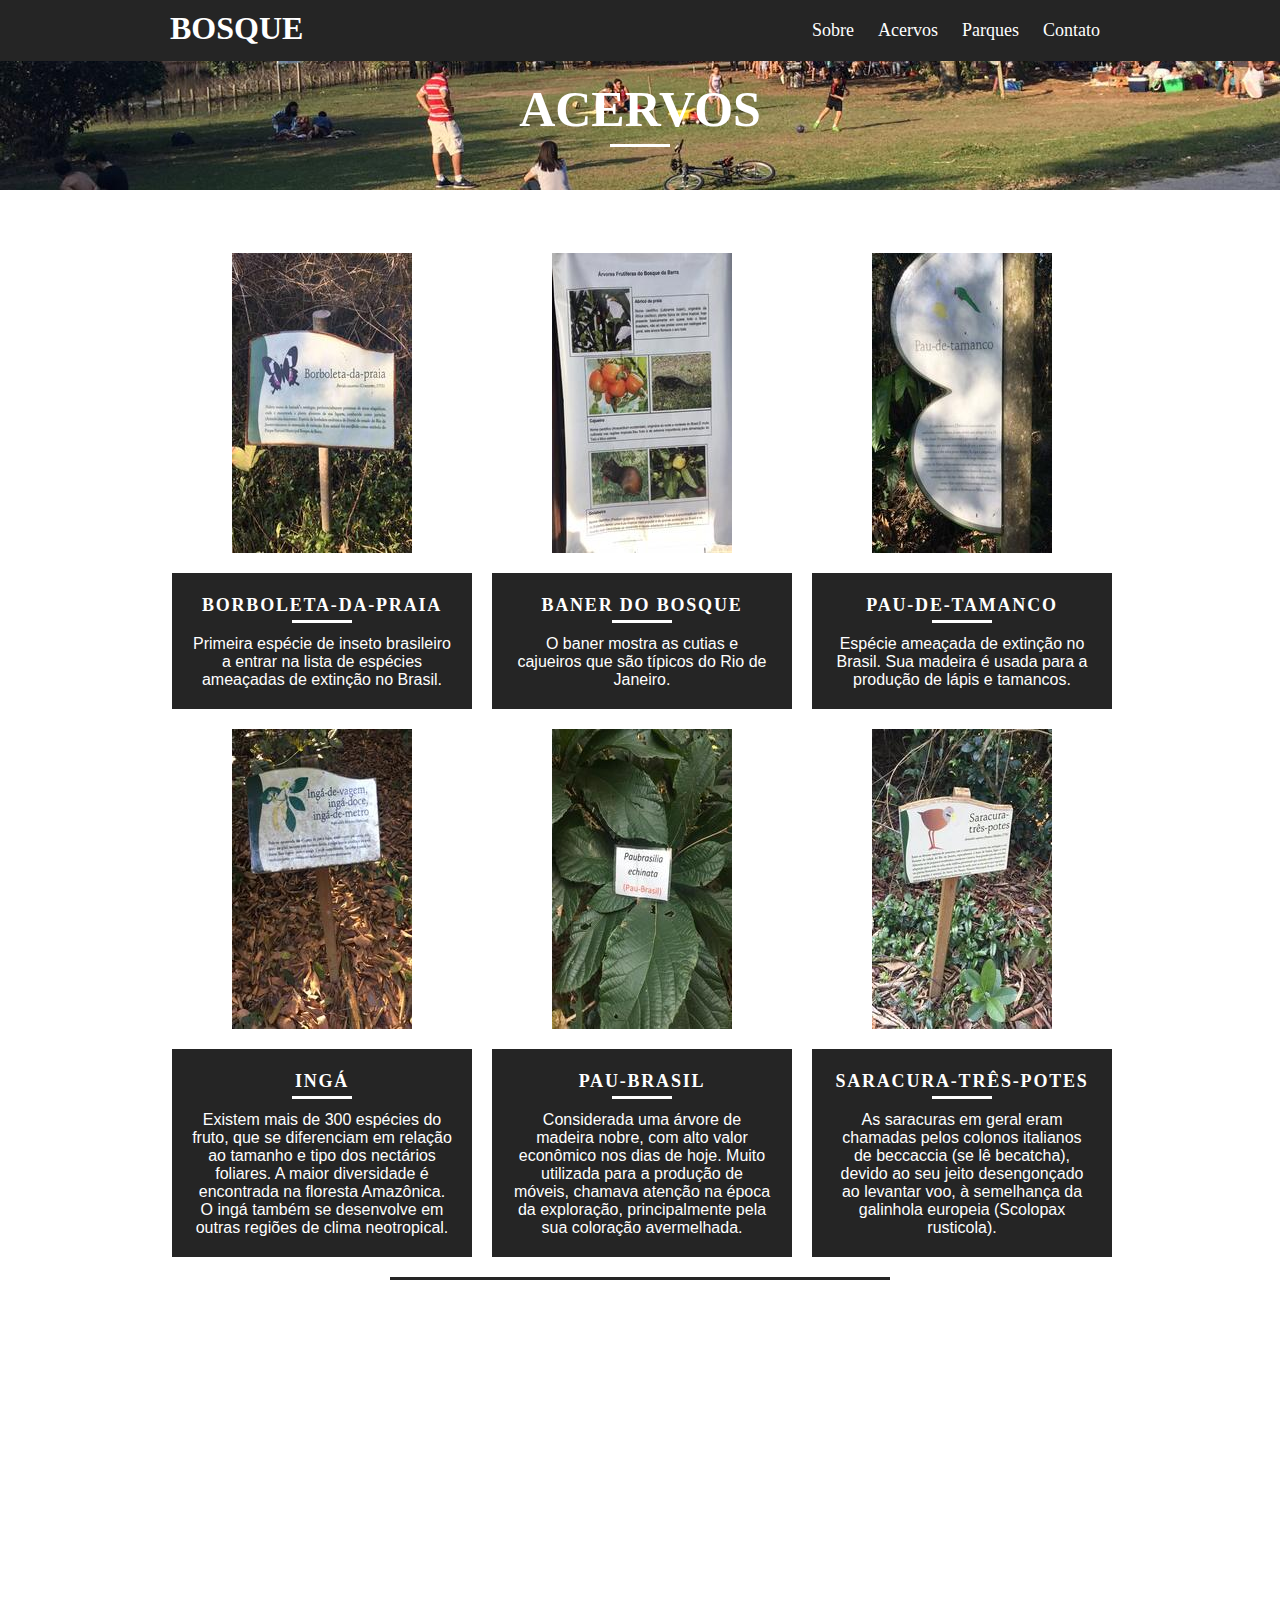
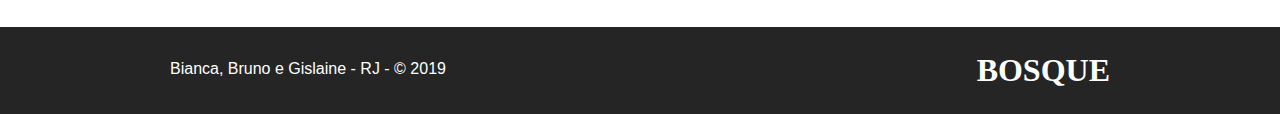
<file: acervos.html>
<!DOCTYPE html>
<html lang="en">
<head>
    <meta charset="UTF-8">
    <meta name="viewport" content="width=device-width, initial-scale=1.0 shrink-to-fit=no">
    <meta http-equiv="X-UA-Compatible" content="ie=edge">
    <title>Bosque - RJ - Acervos</title>
    <link rel="stylesheet" href="css/grid.css">
    <link rel="stylesheet" href="./css/style.css">
    <link rel="stylesheet" href="./css/contato.css">
    <link rel="stylesheet" href="./css/acervos.css">
</head>
    <body>
        <header class="menu">
            <div class="menu-principal">
                <a class="menu-logo" href="./index.html"> <h1>Bosque </h1> </a>
                <nav class="menu-nav"> 
                    <ul>
                        <li> <a href="./index.html">Sobre</a> </li>
                        <li> <a href="./acervos.html">Acervos</a> </li>
                        <li> <a href="./parques.html">Parques</a> </li>
                        <li> <a href="./contato.html">Contato</a> </li>
                        
                    </ul>
                </nav>
            </div>
        </header>
        <main class="introducao-interna interna_acervo">
            <h1>Acervos</h1>
            
        </main>
        

        <section class="after-branco container">
			
			<ul class="acervos_lista">

				<li class="posicao">
					<div class="acervos_img">
						<img src="./img/pau-de-tamanco.jpg" alt="">
					</div>
					<h3>Pau-de-tamanco</h3>
					   <p>Espécie ameaçada de extinção no Brasil. Sua madeira é usada para a
                        produção de lápis e tamancos. </p>
				</li>

				<li class="posicao">
					<div class="acervos_img">
						<img src="./img/baner.jpg" alt="">
					</div>
					<h3>Baner do Bosque</h3>
					<p>O baner mostra as cutias e cajueiros que são típicos do Rio de Janeiro.</p>
				</li>

				<li class="posicao">
					<div class="acervos_img">
						<img src="/img/borboleta.jpg" alt="">
					</div>
					<h3>Borboleta-da-praia</h3>
					<p>Primeira espécie de inseto brasileiro a entrar na lista de espécies ameaçadas de extinção no Brasil.</p>
				</li>
                <br>
                <li class="posicao">
					<div class="acervos_img">
						<img src="./img/saracura.jpg" alt="">
					</div>
					<h3>Saracura-três-potes</h3>
					<p>As saracuras em geral eram chamadas pelos colonos italianos de beccaccia (se lê becatcha), devido ao seu jeito desengonçado ao levantar voo, à semelhança da galinhola europeia (Scolopax rusticola).</p>
				</li>
                
                <li class="posicao">
					<div class="acervos_img">
						<img src="./img/pau-brasil.jpg" alt="">
					</div>
					<h3>Pau-brasil</h3>
					<p>Considerada uma árvore de madeira nobre, com alto valor econômico nos dias de hoje. Muito utilizada para a produção de móveis, chamava atenção na época da exploração, principalmente pela sua coloração avermelhada.</p>
				</li>
                
                <li class="posicao">
					<div class="acervos_img">
						<img src="./img/inga.jpg" alt="">
					</div>
					<h3>Ingá</h3>
					<p>Existem mais de 300 espécies do fruto, que se diferenciam em relação ao tamanho e tipo dos nectários foliares. A maior diversidade é encontrada na floresta Amazônica. O ingá também se desenvolve em outras regiões de clima neotropical.</p>
				</li>

			</ul>

        </section>
        <div class="video acervos_lista container after">
            <iframe width="500" height="300" src="https://www.youtube.com/embed/OikgwOJOS9c" frameborder="0" allow="accelerometer; autoplay; encrypted-media; gyroscope; picture-in-picture" allowfullscreen>
            </iframe>

        </div>
        
        
            
        <footer class="footer" id="footer">
            <div class="footer-cont">
                <p>Bianca, Bruno e Gislaine - RJ - © 2019</p>
                <a class="menu-logo" href="index.html"> <h1>Bosque </h1> </a>
            </div>
        </footer>

    </body>
</html>
</file>
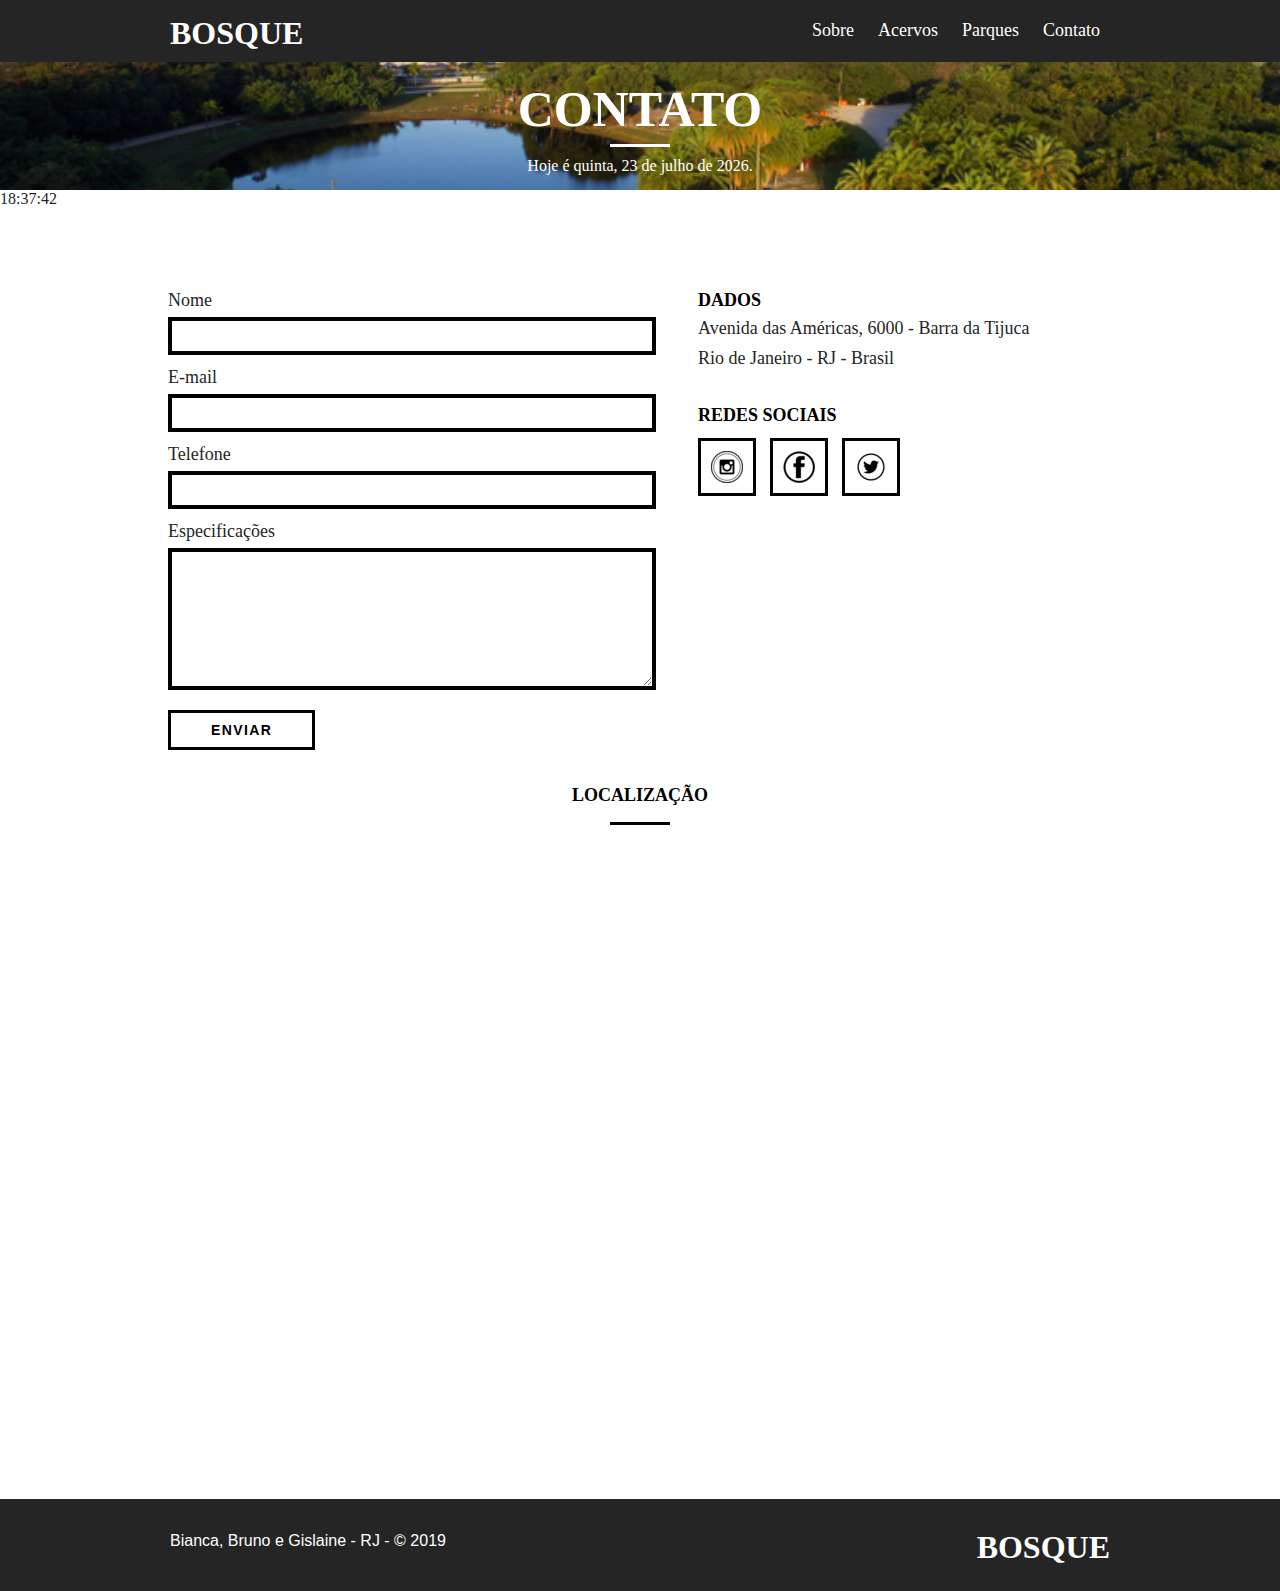
<file: contato.html>
<!DOCTYPE html>
<html lang="pt-br">
	<head>
		<meta charset="utf-8">
		<title>Bosque - Rj - Contato</title>
        <link rel="stylesheet" href="css/grid.css">
		<link rel="stylesheet" href="css/style.css">
		<link rel="stylesheet" href="css/acervos.css">
		<link rel="stylesheet" href="css/contato.css">
        <link rel="stylesheet" href="css/parques.css">
        
	</head>
	<body>

		<header class="menu">
			<div class="menu-principal">
				<a class="menu-logo" href="./index.html"> <h1>Bosque </h1> </a>
				<nav class="menu-nav"> 
					<ul>
						<li> <a href="./index.html">Sobre</a> </li>
						<li> <a href="./acervos.html">Acervos</a> </li>
                        <li> <a href="./parques.html">Parques</a> </li>
                        <li> <a href="#contato">Contato</a> </li>
					</ul>
				</nav>
			</div>
            
		</header>

		<section class="introducao-interna interna_contato" id="contato" >
			<div class="container">
				<h1>Contato</h1>
			</div>
                <script type='text/javascript'>
                    function iniciaRelogio(){
                    var data = new Date();
                    var hora = data.getHours();
                    var minuto = data.getMinutes();
                    var segundo = data.getSeconds();
                    // adiciona um zero na frente dos números menores que 10
                    minuto = checaHora(minuto);
                    segundo = checaHora(segundo);
                    document.getElementById('relogio').innerHTML = hora + ":" + minuto + ":" + segundo;
                    hora = setTimeout('iniciaRelogio()',500);
                    }
                        function checaHora(i){
                        if (i<10){
                        i = "0" + i;
                        }
                        return i;
                        }

                    dayName = new Array ("domingo", "segunda", "terça", "quarta", "quinta", "sexta", "sábado")
                    monName = new Array ("janeiro", "fevereiro", "março", "abril", "maio", "junho", "julho", "agosto", "setembro", "outubro", "novembro", "dezembro")
                    now = new Date;
                    document.write ("Hoje é " + dayName[now.getDay() ] + ", " + now.getDate () + " de " + monName [now.getMonth() ]   +  " de "  +     now.getFullYear () + ". ")

            </script>
        </section>
   
        <body onload="iniciaRelogio()">
        <!-- relógio será mostrado na div abaixo -->
        <div id="relogio"></div>


		
		<section class="contato container">
			<div class="form">
				<form id="form_orcamento" class="contato_form grid-8">
					<label for="nome">Nome</label>
					<input type="text" id="nome">
					<label for="email">E-mail</label>
					<input type="text" id="email">
					<label for="telefone">Telefone</label>
					<input type="text" id="telefone">
					<label for="espec">Especificações</label>
					<textarea id="espec"></textarea>
					<button type="submit" class="btn btn-preto">Enviar</button>
				</form>
			</div>
			<div class="contato_dados adc">
				<h3>Dados</h3>
				<span>Avenida das Américas, 6000 - Barra da Tijuca</span>
				<span>Rio de Janeiro - RJ - Brasil</span>
				<h3>Redes Sociais</h3>
				<ul>
					<li><a href="https://www.facebook.com/amigosdobosquedabarra/" target="_blank"><img src="./img/redes/facebook.png"></a></li>
					<li><a href="http://instagram.com" target="_blank"><img src="./img/redes/instagram.png"></a></li>
					<li><a href="http://twitter.com" target="_blank"><img src="./img/redes/twitter.png"></a></li>
				</ul>
			</div>
		</section>


		<section class="container contato_mapa contato_dados">
			<h3 class="traco center">Localização</h3> 

			<div>
                <iframe src="https://www.google.com/maps/embed?pb=!1m18!1m12!1m3!1d3672.6539988506956!2d-43.37385108582218!3d-22.999747484964633!2m3!1f0!2f0!3f0!3m2!1i1024!2i768!4f13.1!3m3!1m2!1s0x9bdbb3b8863c8f%3A0xbf23a4fe4f836c54!2sBosque%20da%20Barra!5e0!3m2!1spt-BR!2sbr!4v1569183547495!5m2!1spt-BR!2sbr" width="100%" height="600" frameborder="0" style="border:0;" allowfullscreen=""></iframe>
            </div>

		</section>
        
        

        <footer class="footer" id="footer">
            <div class="footer-cont">
                <p>Bianca, Bruno e Gislaine - RJ - © 2019</p>
                <a class="menu-logo" href=""> <h1>Bosque </h1> </a>
            </div>
        </footer>

	</body>
</html>
</file>
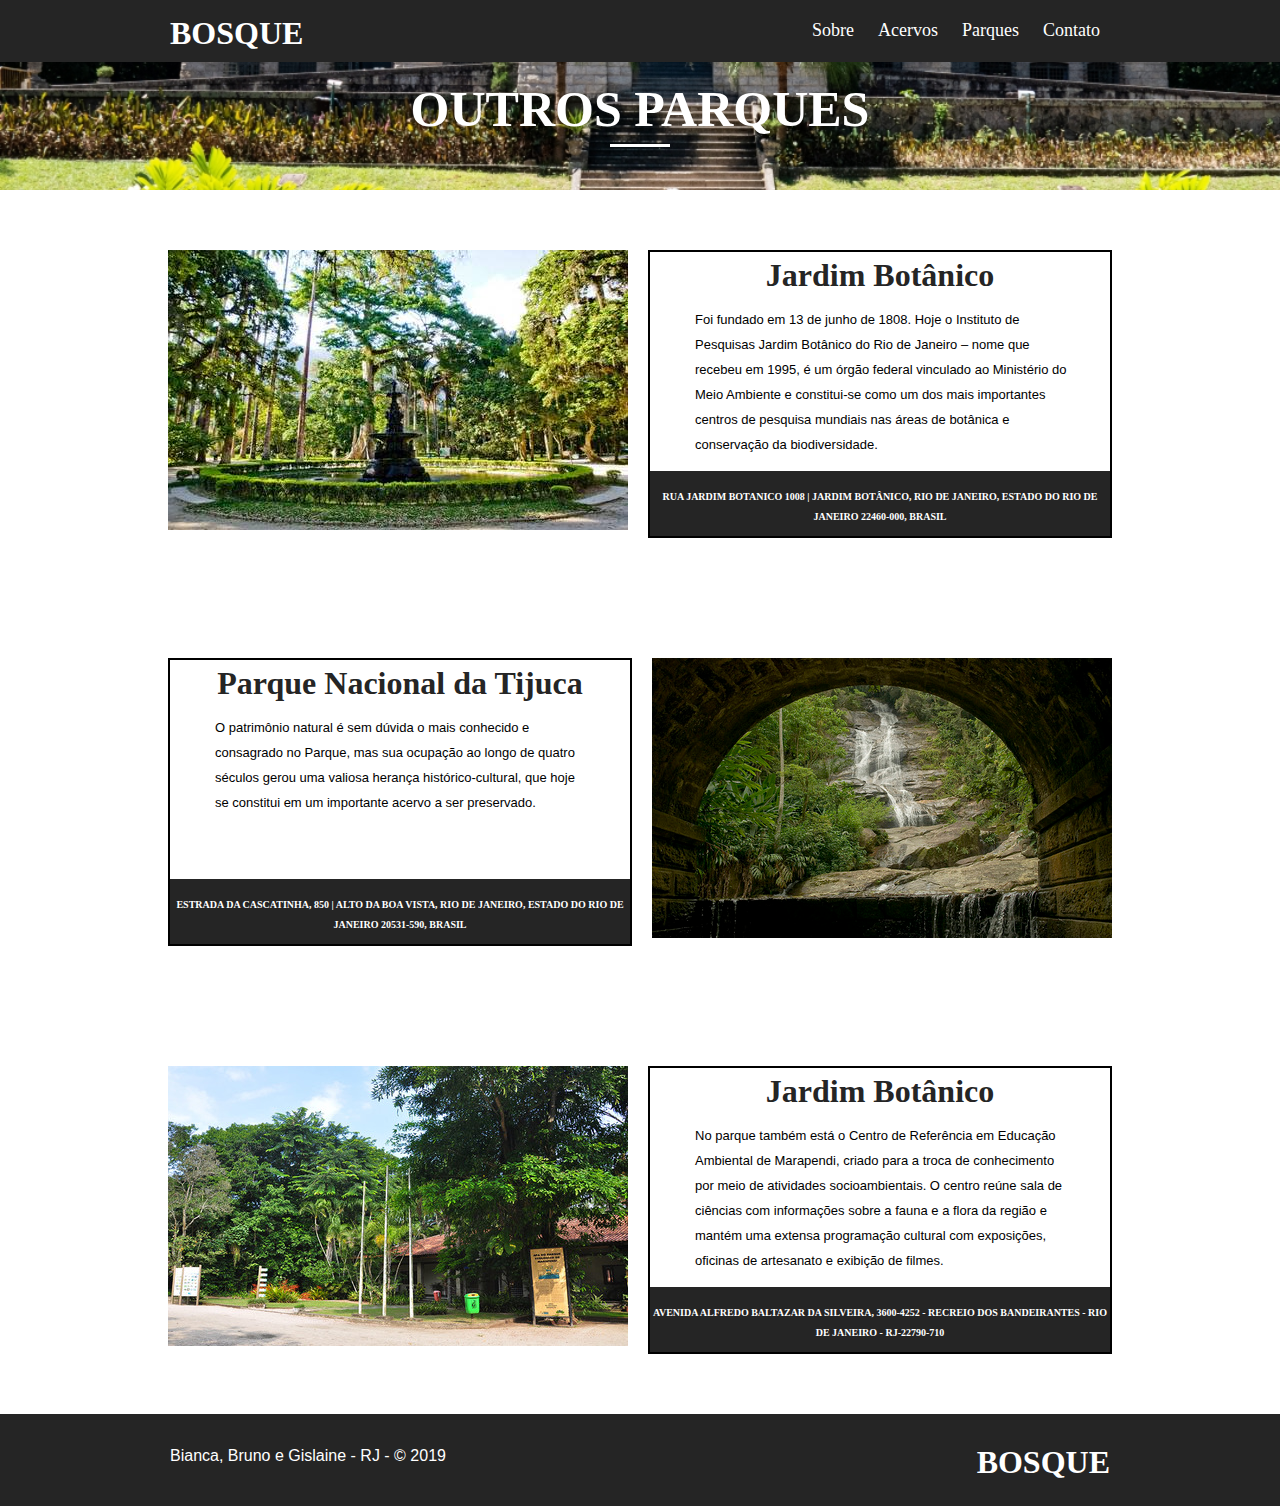
<file: parques.html>
<!DOCTYPE html>
<html lang="pt-br">
	<head>
		<meta charset="utf-8">
		<title>Bosque - Rj - Contato</title>
        <link rel="stylesheet" href="css/grid.css">
		<link rel="stylesheet" href="css/style.css">
		<link rel="stylesheet" href="css/acervos.css">
		<link rel="stylesheet" href="css/contato.css">
        <link rel="stylesheet" href="css/parques.css">
		
	</head>
    
	<body>
		<header class="menu">
			<div class="menu-principal">
				<a class="menu-logo" href="./index.html"> <h1>Bosque </h1> </a>
				<nav class="menu-nav"> 
					<ul>
						<li> <a href="./index.html">Sobre</a> </li>
						<li> <a href="./acervos.html">Acervos</a> </li>
						<li> <a href="./parques.html">Parques</a> </li>
                        <li> <a href="./contato.html">Contato</a> </li>
					</ul>
				</nav>
			</div>
		</header>

		<main class="introducao-interna interna_parques">
			<div class="container">
				<h1 data-anime="400" class="fadeInDown">Outros parques</h1>
				<p data-anime="800" class="fadeInDown"></p>
			</div>
                

		</main> 

		<section class="container parque_item fadeInDown" data-anime="1200">
		  <div class="grid-8"><a href="http://www.jbrj.gov.br/"><img src="/img/Parques/jardim-botanico.jpg" alt="Bikcraft Passeio"></a></div>
			<div class="grid-8 parque_info">
                <h1 class="">Jardim Botânico</h1>
				<p>Foi fundado em 13 de junho de 1808. Hoje o Instituto de Pesquisas Jardim Botânico do Rio de Janeiro – nome que recebeu em 1995, é um órgão federal vinculado ao Ministério do Meio Ambiente e constitui-se como um dos mais importantes centros de pesquisa mundiais nas áreas de botânica e conservação da biodiversidade.</p>
				<ul>
					<li>Rua Jardim Botanico 1008 | Jardim Botânico, Rio de Janeiro, Estado do Rio de Janeiro 22460-000, Brasil</li>
				</ul>
			</div>
		</section>

		<section class="container parque_item">
            <div class="grid-8 parque_info">
                <h1 class="">Parque Nacional da Tijuca</h1>
				<p>O patrimônio natural é sem dúvida o mais conhecido e consagrado no Parque, mas sua ocupação ao longo de quatro séculos gerou uma valiosa herança histórico-cultural, que hoje se constitui em um importante acervo a ser preservado.</p>
				<ul>
					<li>Estrada da Cascatinha, 850 | Alto da Boa Vista, Rio de Janeiro, Estado do Rio de Janeiro 20531-590, Brasil</li>
				</ul>
			</div>
			<div class="grid-8"><a href="http://parquenacionaldatijuca.rio/historia.php"><img src="/img/Parques/tijuca.jpg" alt="Bikcraft Passeio"></a></div>
			
		</section>

		<section class="container parque_item">
			<div class="grid-8"><a href="http://visit.rio/que_fazer/parque-natural-municipal-de-marapendi/"><img src="/img/Parques/marapendi.jpg" alt="Bikcraft Passeio"></a></div>
			<div class="grid-8 parque_info">
                <h1 class="">Jardim Botânico</h1>
				<p>No parque também está o Centro de Referência em Educação Ambiental de Marapendi, criado para a troca de conhecimento por meio de atividades socioambientais. O centro reúne sala de ciências com informações sobre a fauna e a flora da região e mantém uma extensa programação cultural com exposições, oficinas de artesanato e exibição de filmes.</p>
				<ul>
					<li>Avenida Alfredo Baltazar da Silveira, 3600-4252 - Recreio dos Bandeirantes - Rio de Janeiro - RJ-22790-710</li>
				</ul>
            </div>
		</section>
			

        <footer class="footer" id="footer">
            <div class="footer-cont">
                <p>Bianca, Bruno e Gislaine - RJ - © 2019</p>
                <a class="menu-logo" href=""> <h1>Bosque </h1> </a>
            </div>
        </footer>

	</body>
</html>
</file>
<file: css/grid.css>
.container {
	width: 964px;
	margin: 0 auto;
	padding: 0px;
	position: relative;
}

.container:after, .container:before {
	content: " ";
	display: table;
}

.container:after {
	clear: both;
}

.grid-1, .grid-2, .grid-3, .grid-4, .grid-5, .grid-6, .grid-7, .grid-8, .grid-9, .grid-10, .grid-11, .grid-12, .grid-13, .grid-14, .grid-15, .grid-16, .grid-1-3 {
	float: left;
	margin-left: 10px;
	margin-right: 10px;
}

.grid-1 	{width: 40px;}
.grid-2 	{width: 100px;}
.grid-3 	{width: 160px;}
.grid-4 	{width: 220px;}
.grid-5 	{width: 280px;}
.grid-6 	{width: 340px;}
.grid-7 	{width: 400px;}
.grid-8 	{width: 460px;}
.grid-9 	{width: 520px;}
.grid-10 	{width: 580px;}
.grid-11 	{width: 640px;}
.grid-12 	{width: 700px;}
.grid-13 	{width: 760px;}
.grid-14 	{width: 820px;}
.grid-15 	{width: 880px;}
.grid-16 	{width: 940px;}
.grid-1-3	{width: 300px;}

@media only screen and (min-width: 788px) and (max-width: 979px) {

.container {
	width: 768px;
}

.grid-1		{width: 28px;}
.grid-2		{width: 76px;}
.grid-3		{width: 124px;}
.grid-4		{width: 172px;}
.grid-5		{width: 220px;}
.grid-6		{width: 268px;}
.grid-7		{width: 316px;}
.grid-8		{width: 364px;}
.grid-9		{width: 412px;}
.grid-10	{width: 460px;}
.grid-11	{width: 508px;}
.grid-12	{width: 556px;}
.grid-13	{width: 604px;}
.grid-14	{width: 652px;}
.grid-15	{width: 700px;}
.grid-16	{width: 748px;}
.grid-1-3	{width: 236px;}

}

@media only screen and (max-width: 787px) {
.container {
	width: 300px;
}

.grid-1, .grid-2, .grid-3, .grid-4, .grid-5, .grid-6, .grid-7, .grid-8, .grid-9, .grid-10, .grid-11, .grid-12, .grid-13, .grid-14, .grid-15, .grid-16, .grid-1-3 {
	width: 300px;
	margin: 0 0 20px 0;
	float: none;
}

}
</file>
<file: css/style.css>
html,
body {
    scroll-behavior: smooth;
}

body, h1, h2, h3, p, ul {
    padding: 0px;
    margin: 0px;

}

body {
    font-family: Georgia, serif;
    color: #252525;
}

img {
	display: block;
}



.btn {
	border: 3px solid #000;
	padding: 10px 30px;
	color: #000;
	font-size: 14px;
	line-height: 20px;
	text-transform: uppercase;
	font-weight: bold;
	letter-spacing: .1em;
}

.btn:hover {
	color: #fff;
	border-color: #fff;
}

.btn.btn-preto:hover {
	color: #000;
	border-color: #000;
}


/* Menu */

.menu {
    background: #252525;
    padding: 10px 0;
    position: fixed;

	width: 100%;
	z-index: 10;
    
}

.menu-principal {
    max-width: 960px;
    margin: 0 auto;
}

 .menu-principal::after, .menu-principal::before { 
    content: "";
    display: table;
    clear: both;
}

a.menu-logo {
    display: block;
    float: left;
    margin-left: 10px;
    text-decoration: none;
    color: #fff;
    text-transform: uppercase;

}

a.menu-logo {
	display: block;
	float: left;
    margin-left: 10px;
}

.menu-nav {
    float: right;
    margin-right: 10px;

}

.menu-nav li {
    display: inline-block;
}

.menu-nav a {
    display: block;
    padding: 10px;
    text-decoration: none;
    color: #fff;
    font-size: 1.125em;
}
a:hover {
    color: yellow;
}

.menu-nav:hover {
    color: yellow;
}

a:focus {
    color: yellow;
}

/* introdução */

.intro {
    background: url("../img/intro2.jpg") no-repeat center center; 
    background-size: cover;
}
    


.intro h1 {
    text-transform: uppercase;
    font-size: 3em;
}

.intro h1::after {
    content: '';
    display: block;
    width: 100px;
    height: 4px;
    background: #fff;
    margin: 10px auto;
}

.intro p {
    font-style: italic;
    font-size: 1.125em;   
}

/* sobre */

.sobre {
    padding: 60px 0;
}

p{
    font-family: Arial, Tahoma, Verdana;
    font-style: normal;
}



.sobre-container {
    max-width: 960px;
    margin: 0 auto;
}

.sobre-principal {
    display: flex;
}

.sobre-container::after, .sobre-container::before {
    content: "";
    display: table;
    clear: both;
}

.sobre h2 {
    text-align: center;
    font-size: 2.25em; 
    margin-bottom: 60px;
}

.sobre-item { 
    width: 460px;
    float: left;
    margin: 0 10px;
}
.sobre-item2 { 
    width: 460px;
    float: center;
    margin: 45px 10px;
}

.sobre-item2 p {
    text-align: justify;
}

.historia {
    font-size: 1.125em;
    line-height: 1.4em;
    font-style: italic;
    text-align: justify;
    margin: 20px auto;
    max-width: 460px;
    float: right;
}

.sobre-item img {
    display: block;
    max-width: 100%;

}

.sobre-item h3 {
    font-size: 2.25em;
    line-height: 1em;
    background: #252525;
    width: 220px;
    color: #fff;
    font-style: italic;
    font-weight: normal;
    text-align: center;
    padding: 5px 0 10px 0;
    top: -25px;
    top: -25px;
    position: relative; 
}



.sobre > p { /*p esta diretamente ligado ao sobre, caso mude alguma caracteristica de outro parágrafo*/
    font-size: 1.125em;
    line-height: 1.4em;
    font-style: italic;
    text-align: center;
    margin: 20px auto;
    max-width: 460px;

}

/* footer */

.footer {
    background: #252525;
    padding: 25px 0;
    color: #fff;
}

.footer-cont {
    max-width: 960px;
    margin: 0 auto;
}

.footer-cont::after, .footer-cont::before { 
    content: '';
    display: table;
    clear: both;
}

.footer p {
    float: left;
    margin: 6px 10px;
    font-size: 1em;
    line-height: 1.4em;
}

.footer a {
    float: right;
    margin: 0 10px;
    display: block;
}


/* JavaScript */

.js [data-slide] {
  position: relative;
}

.js [data-slide] > * {
  position: absolute;
  top: 0px;
  opacity: 0;
}

.js [data-slide] > .active {
  position: relative;
  opacity: 1;
  transition: opacity 500ms;
}

.js [data-slide-nav] {
	display: block;
	text-align: center;
	margin-top: 20px;
}

.js [data-slide-nav] button {
	display: inline-block;
	width: 12px;
	height: 12px;
	margin: 4px;
	border: none;
	padding: 0px;
	border-radius: 6px;
	text-indent: -99px;
	overflow: hidden;
	background: #1d1d1d;
}

.js [data-slide-nav] button.active {
	background: #fec63e;
}

.js [data-anime] {
	opacity: 0;
}

.js .fadeInDown {
	transform: translate3d(0, -20px, 0);
}

.js .anime {
	opacity: 1;
	transform: none;
	transition: opacity 800ms, transform 800ms;
}
</file>
<file: css/contato.css>
.interna_contato {
	background: url("/img/Bosque-da-Barra_dest.jpg") no-repeat center;
	background-size: cover;
}


/* intro-contato */

.intro-contato h1 {
    text-transform: uppercase;
    font-size: 3em;
}

.intro-contato h1::after {
    content: '';
    display: block;
    width: 100px;
    height: 4px;
    background: #fff;
    margin: 10px auto;
}

.intro-contato p {
    font-style: italic;
    font-size: 1.125em;   
}


/* introdução-contato */

.introducao-interna {
	width: 100%;
	margin-top: 0px;
	height: 160px;
	text-align: center;
	color: #fff;
	padding-top: 30px;
}

.introducao-interna h1 {
	font-size: 50px;
	font-weight: bold;
    margin-top: 50px;
	text-transform: uppercase;
}

.introducao-interna h1:after {
	content: "";
	display: block;
	width: 60px;
	height: 3px;
	background: #fff;
	margin: 6px auto 10px auto;
}

.container:after, .container:before {
	content: " ";
	display: table;
}

.container:after {
	clear: both;
}

/* adc */




/* quebra */

.quebra {
	width: 100%;
	height: 220px;
	background: url("../img/Bosque-da-Barra_dest.jpg") no-repeat center;
	background-size: cover;
	text-align: center;
	padding-top: 40px;
}

.quebra .quote-externo {
	max-width: 400px;
}

/*Orçamento*/

.contato {
	padding: 80px 0  33px 0;
	display: flex;
}


.contato_form {
	padding-right: 60px;
}

.contato_form label{
	display: block;
	font-family: Georgia, "Times New Roman", serif;
	font-size: 18px;
	line-height: 25px;
	margin-bottom: 4px;
}

.contato_form input {
	display: block;
	width: 100%;
	border: 4px solid #000;
	background: none;
	padding: 7px 10px;
	margin-bottom: 10px;
	outline: none;
	font-size: 14px;
	font-family: Georgia, "Times New Roman", serif;
}

.contato_form textarea {
	display: block;
	width: 100%;
	height: 120px;
	border: 4px solid #000;
	background: none;
	padding: 7px 10px;
	margin-bottom: 20px;
	outline: none;
	font-size: 14px;
	font-family: Georgia, "Times New Roman", serif;
}

.contato_form button {
	padding: 7px 40px;
	background: none;
}

.orcamento_dados {
	color: #fff;
}

.contato_dados h3{
	font-size: 18px;
	line-height: 25px;
	text-transform: uppercase;
	color: #000;
	font-weight: bold;
}

.center {
	text-align: center;
}

.contato_dados span {
	display: block;
	font-size: 18px;
	line-height: 30px;
	font-family: Georgia, "Times New Roman", serif;
}

.contato_dados span:nth-of-type(even) {
	margin-bottom: 30px;
}

.contato_dados ul {
	margin-top: 10px;
}

.contato_dados ul li {
	display: inline-block;
	margin-right: 10px;
}

.contato_dados ul li a {
	border: 3px solid #000;
	display: block;
	padding: 10px;
}

.contato_dados ul li a:hover {
	border-color:#fec63e;
}

.contato_mapa {
	margin-bottom: 60px;
}

.form .contato_dados {
	display: flex;
	margin: 20px;
}

.traco::after {

	content: "";
	display: block;
	width: 60px;
	height: 3px;
	background: #000000;
	margin: 14px auto 10px auto;

}
</file>
<file: css/acervos.css>
body{
    font-family: georgia;
    
}

.interna_acervo {
	background: url("/img/acervo.jpg") no-repeat center;
	background-size: cover;
}

a:focus {
    color: yellow !important;
}

/*Acervos*/

.posicao {
    width: 300px;
    float: right;
	margin-left: 10px;
	margin-right: 10px;
}

.ref {
	padding: 60px 0;
}


.acervos_img {
	background: #fff;
	padding: 20px;
}

.acervos_lista li{
	background: #252525;
	text-align: center;
    color: #fff;
}

/* Necessário para centralizar as imagens */
.acervos_lista li img {
	margin: 0 auto;
}

.acervos_lista li h3{
	font-weight: bold;
	font-size: 18px;
	line-height: 25px;
	text-transform: uppercase;
	letter-spacing: .1em;
	margin-top: 20px;
}

.acervos_lista li h3:after{
	content: "";
	display: block;
	width: 60px;
	height: 3px;
	background: #fff;
	margin: 2px auto;
}


.after-branco:before {
	content: "";
	display: block;
	width: 100%;
	height: 3px;
	background: #fff;
	margin: 20px 0 20px 0;
}

.after:before {
	content: "";
	display: block;
	width: 100%;
	height: 3px;
	background: #252525;
	margin: 20px 0 20px 0;
}

.acervos_lista li p {
	padding: 10px 20px 20px 20px;
}

.acervos_icone {
	background: #000;
	padding: 20px;
}

.video {
    width: 500px;
    height: 300px;
    margin-top: 20px;
    margin-bottom: 50px;
     
}
</file>
<file: css/parques.css>
h1{
    text-align: center;
    margin-top: 5px;
    
}
.interna_parques {
	background: url("../img/Parques/parquelage.jpg") no-repeat center;
	background-size: cover;
}

.parque_item {
	padding-top: 60px;
    margin-bottom: 60px;
}

.parque_item h2{
	color: #fff;
	font-size: 36px;
	text-transform: uppercase;
	letter-spacing: .1em;
	font-weight: bold;
	position: relative;
	top: -180px;
	text-align: center;
	margin-bottom: -56px;
}

.parque_icone {
	background: #000;
	padding: 70px 0;
}

.parque_icone img{
	margin: 0 auto;
}

.parque_info {
	border: 2px solid #000;
}

.parque_info p{
	color: #000;
	font-size: 13px;
	line-height: 25px;
	height: 118px;
	padding: 30px 40px;
    margin: -17px 0px 16px 5px;
    
}


.parque_info ul li {
	background: #252525;
    color: #fff;
	text-transform: uppercase;
	font-size: 10px;
	line-height: 20px;
	font-weight: bold;
	float: left;
	width: 100%;
	height: 49px;
	text-align: center;
	padding-top: 16px;
    list-style: none;   
    

}

.parque_info ul li:nth-child(1), .parque_info ul li:nth-child(2) {
	margin-bottom: 0px;
}

.parque_info ul li:nth-child(even) {
	margin-left: 2px;
}
</file>
